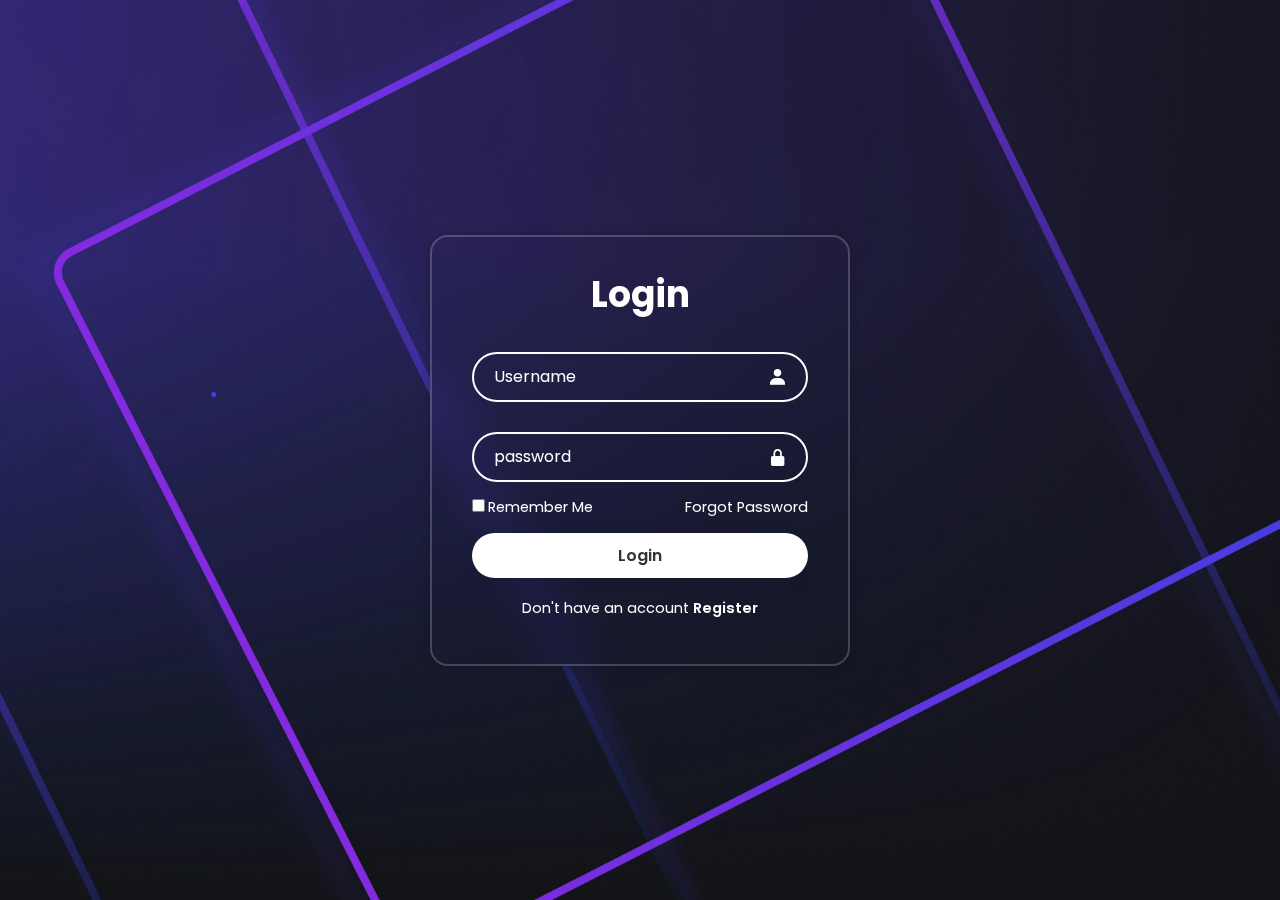
<file: Book My Show Clone/Login Page/Login Page.html>
<!DOCTYPE html>
<html lang="en">

<head>
    <meta charset="UTF-8">
    <meta name="viewport" content="width=device-width, initial-scale=1.0">
    <title>Login Page</title>
    <link rel="stylesheet" href="Styles.css">
    <link href='https://unpkg.com/boxicons@2.1.4/css/boxicons.min.css' rel='stylesheet'>
</head>

<body>
    <div class="Wrapper">
        <form action="">
            <h1>Login</h1>
            <div class="input-box">
                <input type="text" placeholder="Username" required>
                <i class='bx bxs-user'></i>
            </div>
            <div class="input-box">
                <input type="password" placeholder="password" required>
                <i class='bx bxs-lock-alt'></i>
            </div>
            <div class="remember-forgot">
                <label><input type="checkbox">Remember Me</label>
                <a href="#">Forgot Password</a>
            </div>
            <button type="submit" class="btn">Login</button>
            <div class="register-link">
                <p>Don't have an account <a href="#">Register</a></p>
            </div>
        </form>
    </div>
</body>

</html>
</file>
<file: Book My Show Clone/Login Page/Styles.css>
@import url('https://fonts.googleapis.com/css2?family=Poppins:ital,wght@0,100;0,200;0,300;0,400;0,500;0,600;0,700;0,800;0,900;1,100;1,200;1,300;1,400;1,500;1,600;1,700;1,800;1,900&display=swap');

* {
    margin: 0;
    padding: 0;
    box-sizing: border-box;
    font-family: "Poppins", sans-serif;
}

body {
    display: flex;
    justify-content: center;
    align-items: center;
    min-height: 100vh;
    background: url(Login-Page-Background.jpg)no-repeat;
    background-size: cover;
    background-position: center;
}

.Wrapper {
    width: 420px;
    background: transparent;
    border: 2px solid rgba(255, 255, 255, .2);
    backdrop-filter: blur(20px);
    box-shadow: 0 0 10px rgba(0,0,0,.2);
    color: #fff;
    border-radius: 18px;
    padding: 30px 40px ;
}

.Wrapper h1 {
    font-size: 36px;
    text-align: center;
}

.Wrapper .input-box {
    position: relative;
    width: 100%;
    height: 50px;
    margin: 30px 0;
}

.input-box input {
    width: 100%;
    height: 100%;
    background: transparent;
    border: none;
    outline: none;
    border: 2px solid rgb(255, 255, 255, 2);
    border-radius: 40px;
    font-size: 16px;
    color: #fff;
    padding: 20px 45px 20px 20px;
}

.input-box input::placeholder {
    color: #fff
}

.input-box i {
    position: absolute;
    right: 20px;
    top: 50%;
    transform: translateY(-50%);
    font-size: 20px;
}

.Wrapper .remember-forgot {
    display: flex;
    justify-content: space-between;
    font-size: 14.5px;
    margin: -15px 0 15px;
}

.remember-forgot label input {
    accent-color: #fff;
    margin-right: 3px;
}

.remember-forgot a {
    color: #fff;
    text-decoration: none;
}

.remember-forgot a:hover {
    text-decoration: underline;
}

.Wrapper .btn{
    width: 100%;
    height: 45px;
    background: #fff;
    border: none;
    outline: none;
    border-radius: 40px;
    box-shadow: 0 0 16px rgb(0, 0, 0, .1);
    cursor: pointer;
    font-size: 16px;
    color: #333;
    font-weight: 600;
}
.Wrapper .register-link{
    font-size: 14.5px;
    text-align: center;
    margin: 20px 0 15px;

}
.register-link p a{
    color: #fff;
    text-decoration: none ;
    font-weight: 600;
}
.register-link p a:hover{
    text-decoration:underline ;
}
</file>
